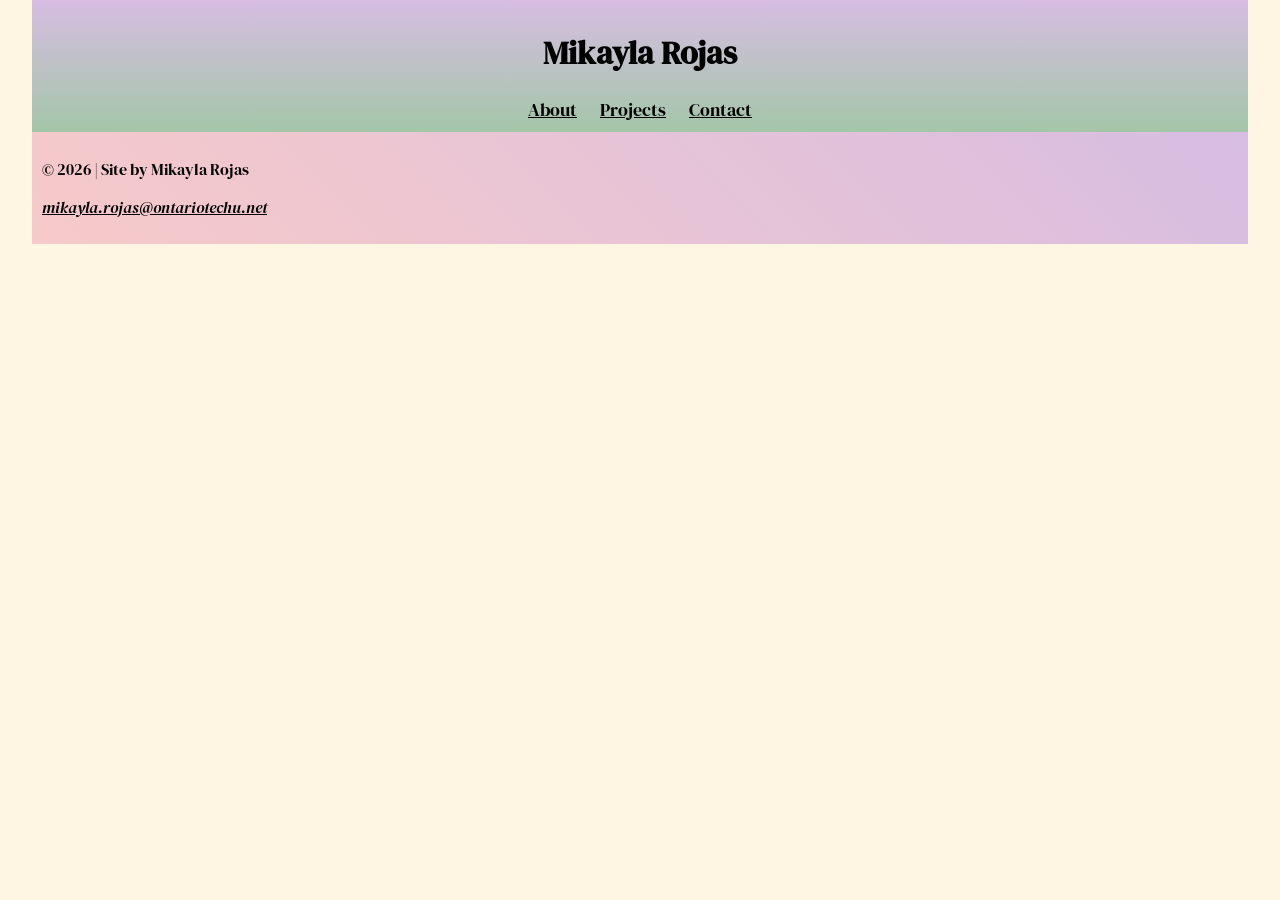
<file: index.html>
<!DOCTYPE html> <!--Defining the document type as HTML5 code-->
<html lang="en"> <!--Setting the page's language as English-->
<head> <!--Opening tag for head section (non visible page content)-->
    <meta charset="UTF-8"> <!--Setting the character encoding to UTF-8 (so that special characters will display correctly)-->
    <title>My Portfolio</title> <!--Setting my webpage title to "My Portfolio", as it will show in the browser tab-->
    <meta name="viewport" content="width=device-width, initial-scale=1.0"> <!--Makes the page layout match the device's screen width-->
    <!--style sheet is for full-size monitors (960px and up)-->
    <link href="style.css" rel="stylesheet" type="text/css" media="only screen and (min-width:960px)"> <!--Breakpoint: 960 and up (decimal-width strategy to avoid gaps adapted from https://stevefenton.co.uk/blog/2023/05/unintentional-media-query-gaps/)-->
    <!--style sheet is for tablet screen (481px to 959.9px)-->
    <link href="tablet.css" rel="stylesheet" type="text/css" media="only screen and (min-width:481px) and (max-width:959.9px)"> <!--Breakpoint: 481 - 959.9. Stops just below 960 to avoid overlap with style.css-->
    <!--style sheet is for smartphone screens (480.9px and narrower)-->
    <link href="mobile.css" rel="stylesheet" type="text/css" media="only screen and (max-width:480.9px)"> <!--Breakpoint: 0 - 480.9. Stops just under 481 so it never overlaps with tablet.css -->
    <link rel="preconnect" href="https://fonts.googleapis.com"> <!-- Connecting to Google Fonts for custom fonts that load faster-->
    <link rel="preconnect" href="https://fonts.gstatic.com" crossorigin>
    <link href="https://fonts.googleapis.com/css2?family=Allura&family=DM+Serif+Display:ital@0;1&display=swap" rel="stylesheet">        
</head> <!--Closing tag for head section-->

<body> <!--Opening tag for body section, where user will SEE webpage content-->
    <div id="wrapper"> <!--Opening tag for the container div I named "wrapper", where page content will appear-->
    <header id="gradient-background"> <!--Unique header id because I want a gradient background only on this header, not on the others-->
        <h1>Mikayla Rojas</h1> <!--Setting main heading (h1 is the largest heading) as "Mikayla Rojas"-->
        <nav> <!--Opening tag for navigation section, which will link to the other pages in my portfolio-->
            <a href="aboutme.html">About</a><!--Link to About Me page-->
            <a href="projectspage.html">Projects</a><!--Link to Projects page-->
            <a href="contactme.html">Contact</a><!--Link to Contact Me page-->
        </nav> <!--Closing tag for navigation section-->
    </header> <!--Closing tag for header section-->
    <div class="clear"> <!--Div with the class "clear"; this removes any existing float attributes for the <footer>-->
        <footer id="homepage-footer"> <!--Unique footer id because I want my gradient only on this footer, not on the others-->
            <p> <!--Setting my footer text as paragraph text-->
                © 2026 | Site by Mikayla Rojas <!--Footer content: copyright information with year, and author's name (me)-->
            </p> <!--Closing tag for paragraph content-->
            <address> <!--Address element is used to indicate that my email address is an address type for SEO-->
                <p><a href="mailto:mikayla.rojas@ontariotechu.net">mikayla.rojas@ontariotechu.net</a></p> <!--Linking my email address so that it is a clickable link-->
            </address> <!--Closing tag for address-->
        </footer> <!--Closing tag for footer section-->
    </div> <!--Closing tag for "clear" div-->
    </div> <!--Closing tag for "wrapper" div-->
</body> <!--Closing tag for body section-->
</html> <!--Closing tag for html section-->
</file>
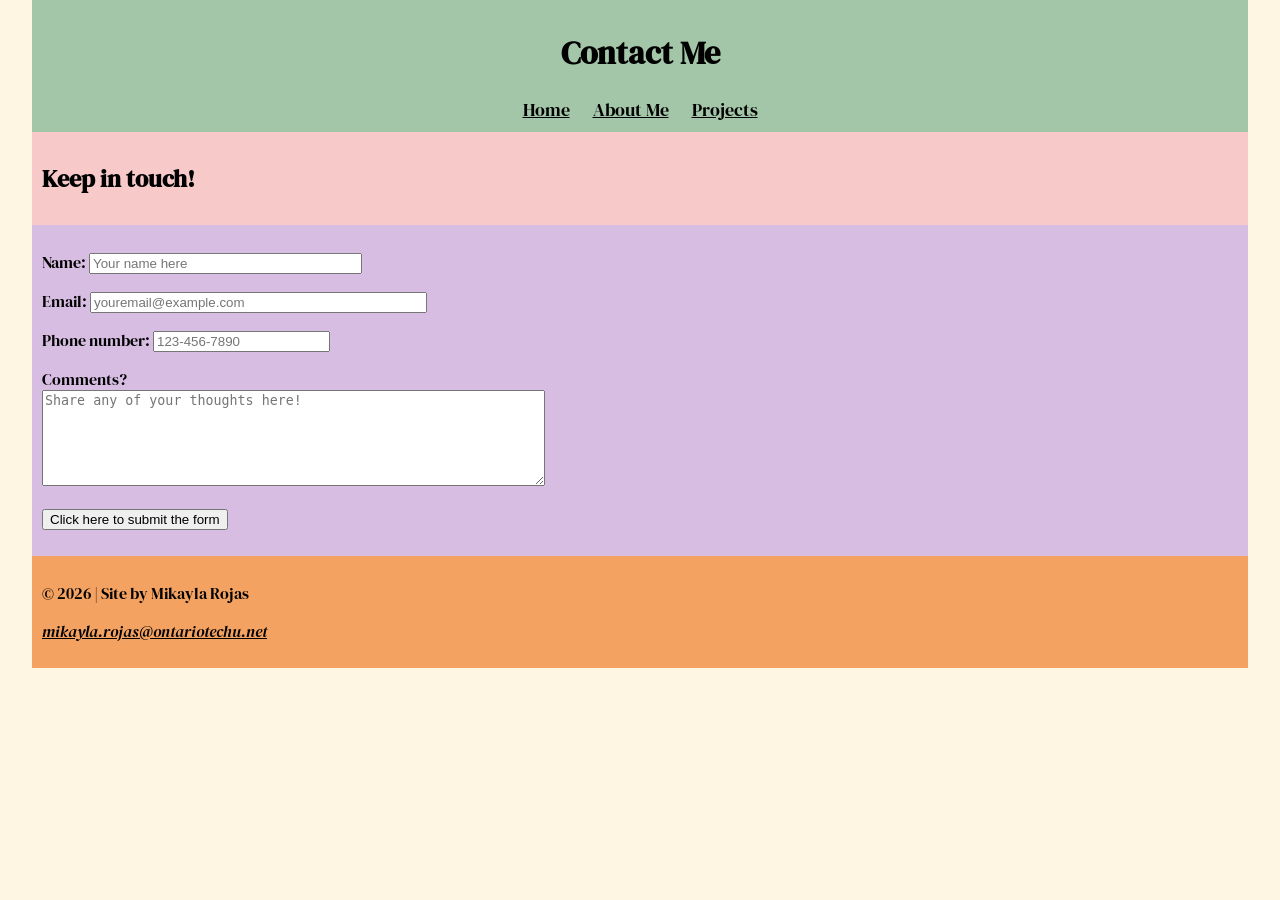
<file: contactme.html>
<!DOCTYPE html> <!--Defining the document type as HTML5 code-->
<html lang="en"> <!--Setting the language as English-->
<head> <!--Opening tag for head section-->
    <meta charset="UTF-8"> <!--Setting the character encoding to UTF-8 (so that special characters will display correctly)-->
    <title>Contact Me</title> <!--Setting my webpage title to "Contact Me", as it will show in the browser tab-->
    <meta name="viewport" content="width=device-width, initial-scale=1.0">  <!--Makes the page layout match the device's screen width-->
    <!--style sheet is for full-size monitor (960px and up)-->
    <link href="style.css" rel="stylesheet" type="text/css" media="only screen and (min-width:960px)">
    <!--style sheet is for tablet screen (481px to 959.9px)-->
    <link href="tablet.css" rel="stylesheet" type="text/css" media="only screen and (min-width:481px) and (max-width:959.9px)">
    <!--style sheet is for smartphone screens (480px and narrower)-->
    <link href="mobile.css" rel="stylesheet" type="text/css" media="only screen and (max-width:480.9px)">
    <link rel="preconnect" href="https://fonts.googleapis.com"> <!-- Connecting to Google Fonts for custom fonts that load faster-->
    <link rel="preconnect" href="https://fonts.gstatic.com" crossorigin>
    <link href="https://fonts.googleapis.com/css2?family=Allura&family=DM+Serif+Display:ital@0;1&display=swap" rel="stylesheet">     
</head> <!--Closing tag for head section-->

<body> <!--Opening tag for body section, where user will SEE webpage content-->
    <div id="wrapper"> <!--Opening tag for "wrapper", which groups page content-->
    <header> <!--Opening tag for header, which defines content located at the top of the webpage-->
        <h1>Contact Me</h1> <!--Defines heading text (Contact Me) as h1, which is the largest heading size-->
        <nav> <!--Opening tag for navigation section, which will link to the other pages-->
            <a href="index.html">Home</a><!--Link to Home page-->
            <a href="aboutme.html">About Me</a><!--Link to About Me page-->
            <a href="projectspage.html">Projects</a><!--Link to Projects page-->
        </nav> <!--Closing tag for navigation section-->
    </header> <!--Closing tag for header section-->
    <main> <!--Opening tag for main, which contains the main content of the webpage-->
        <h2>Keep in touch!</h2> <!--Defining the form title using h2 because it's smaller than h1-->
        <!--Defining the form's action as "mailto", which opens the user's email app with a message addressed to me, defining encoding type as plain text, method as "post", meaning the data will be sent somewhere, and the form's name as "form"-->  
        <form action="mailto:mikayla.rojas@ontariotechu.net" method="post" enctype="text/plain" name="form"> 
            <p> <!--Writing form fields as paragraph content-->
                <label for="name">Name:</label> <!--Defines the label (what will be displayed in front of form field) for the input field "name"-->
                <input type="text" name="name" size="32" id="name" required placeholder="Your name here"> <!--Defines a REQUIRED single-line text field called "name", which is 32 characters long and defines a placeholder to aid the user-->
            </p> <!--Closing paragraph text for this form field-->
            <p>
                <label for="email">Email:</label> <!--Defines label for the "email" input field-->
                <input name="email" type="email" size="40" id="email" required placeholder="youremail@example.com"> <!--Defines a REQUIRED single-line input field for email, the size is 40 characters, and defines placeholder text-->
            </p>
            <!--Adding "required" to a form field means that the form will not submit if that field is empty-->
            <p>
                <label for ="phone">Phone number:</label> <!--Defines label for the "phone" input field-->
                <!--Defines the input field for a phone number, including a required field and data validation, meaning the phone number must be present and in the format: 123-456-7890-->
                <!--"pattern" does the data validation-->
                <input name="phone" type="tel" id="phone" required placeholder="123-456-7890" pattern="[0-9]{3}-[0-9]{3}-[0-9]{4}"> <!--"pattern" adapted from https://www.w3schools.com/tags/att_input_type_tel.asp-->
            </p>
            <p>
                <label for="comments">Comments?</label><br> <!--Label for the "comments" input field, which is a textarea box-->
                <!--<br> creates a line break, placing the textarea on the line below the label-->
                <!--"Comments" input field is not required, meaning users can submit the form even if they do not have any comments to share-->
                <textarea name="comments" cols="60" rows="6" id="comments" placeholder="Share any of your thoughts here!"></textarea> <!--Defines a textarea box input field, which is a multiline text input area that is 60 characters per row and 6 rows long.-->
            </p>
            <p><input type="submit" value="Click here to submit the form"></p> <!--Submit button, when clicked the form will submit-->
        </form> <!--Closing the form field-->
    </main> <!--Closing the main area, because the form is the main aspect of this page-->
    <div class="clear"> <!--Div with the class "clear"; this removes any existing float attributes for the <footer>-->
        <footer> <!--Defines the footer, which describes content at the bottom of the webpage-->
            <p> <!--Setting my footer text as paragraph text-->
                © 2026 | Site by Mikayla Rojas 
            </p> <!--Closing tag for paragraph content-->
            <address> <!--Address element is used to indicate that my email address is an address type for SEO-->
                <p><a href="mailto:mikayla.rojas@ontariotechu.net">mikayla.rojas@ontariotechu.net</a></p><!--Linking my email address so that it is a clickable link-->
            </address><!--Closing tag for address-->
        </footer> <!--closing the "footer"-->
    </div> <!--Closing the "clear" div-->
    </div> <!--Closing the "wrapper" div, so anything outside of this would not be inside our main page content area-->
</body> <!--Closing the body tag, no visible page content can exist outside of this-->
</html> <!--Closing the html tag, no code can exist outside of this-->
</file>
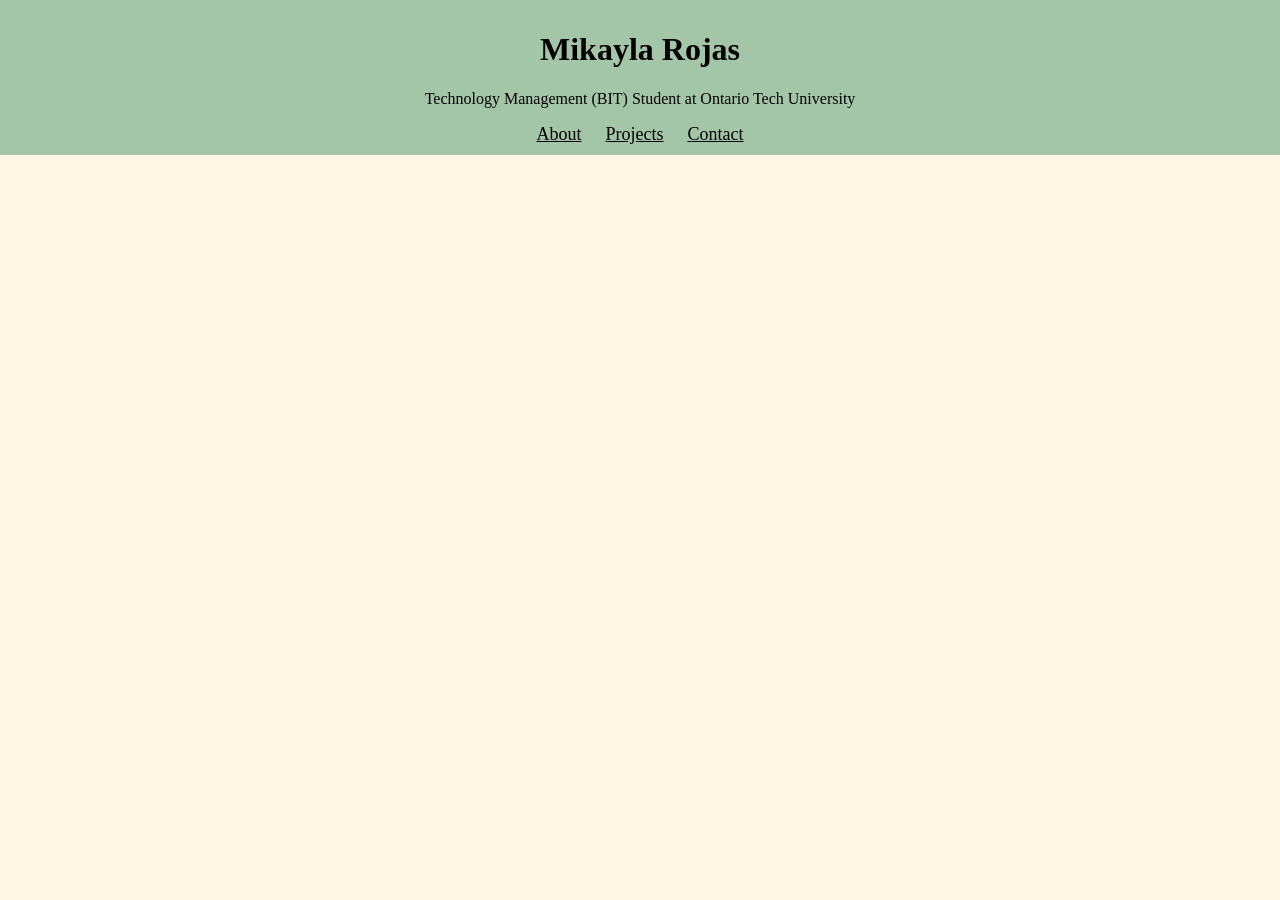
<file: homepage.html>
<!DOCTYPE html>
<html lang="en">
<head>
    <meta charset="UTF-8">
    <title>My Portfolio</title>
    <link rel="stylesheet" href="style.css">
</head>

<body>
    <header>
        <h1>Mikayla Rojas</h1>
        <p>Technology Management (BIT) Student at Ontario Tech University</p>
        <nav>
            <a href="aboutme.html">About</a>
            <a href="projectspage.html">Projects</a>
            <a href="contactme.html">Contact</a>
        </nav>
    </header>
</body>
</html>
</file>
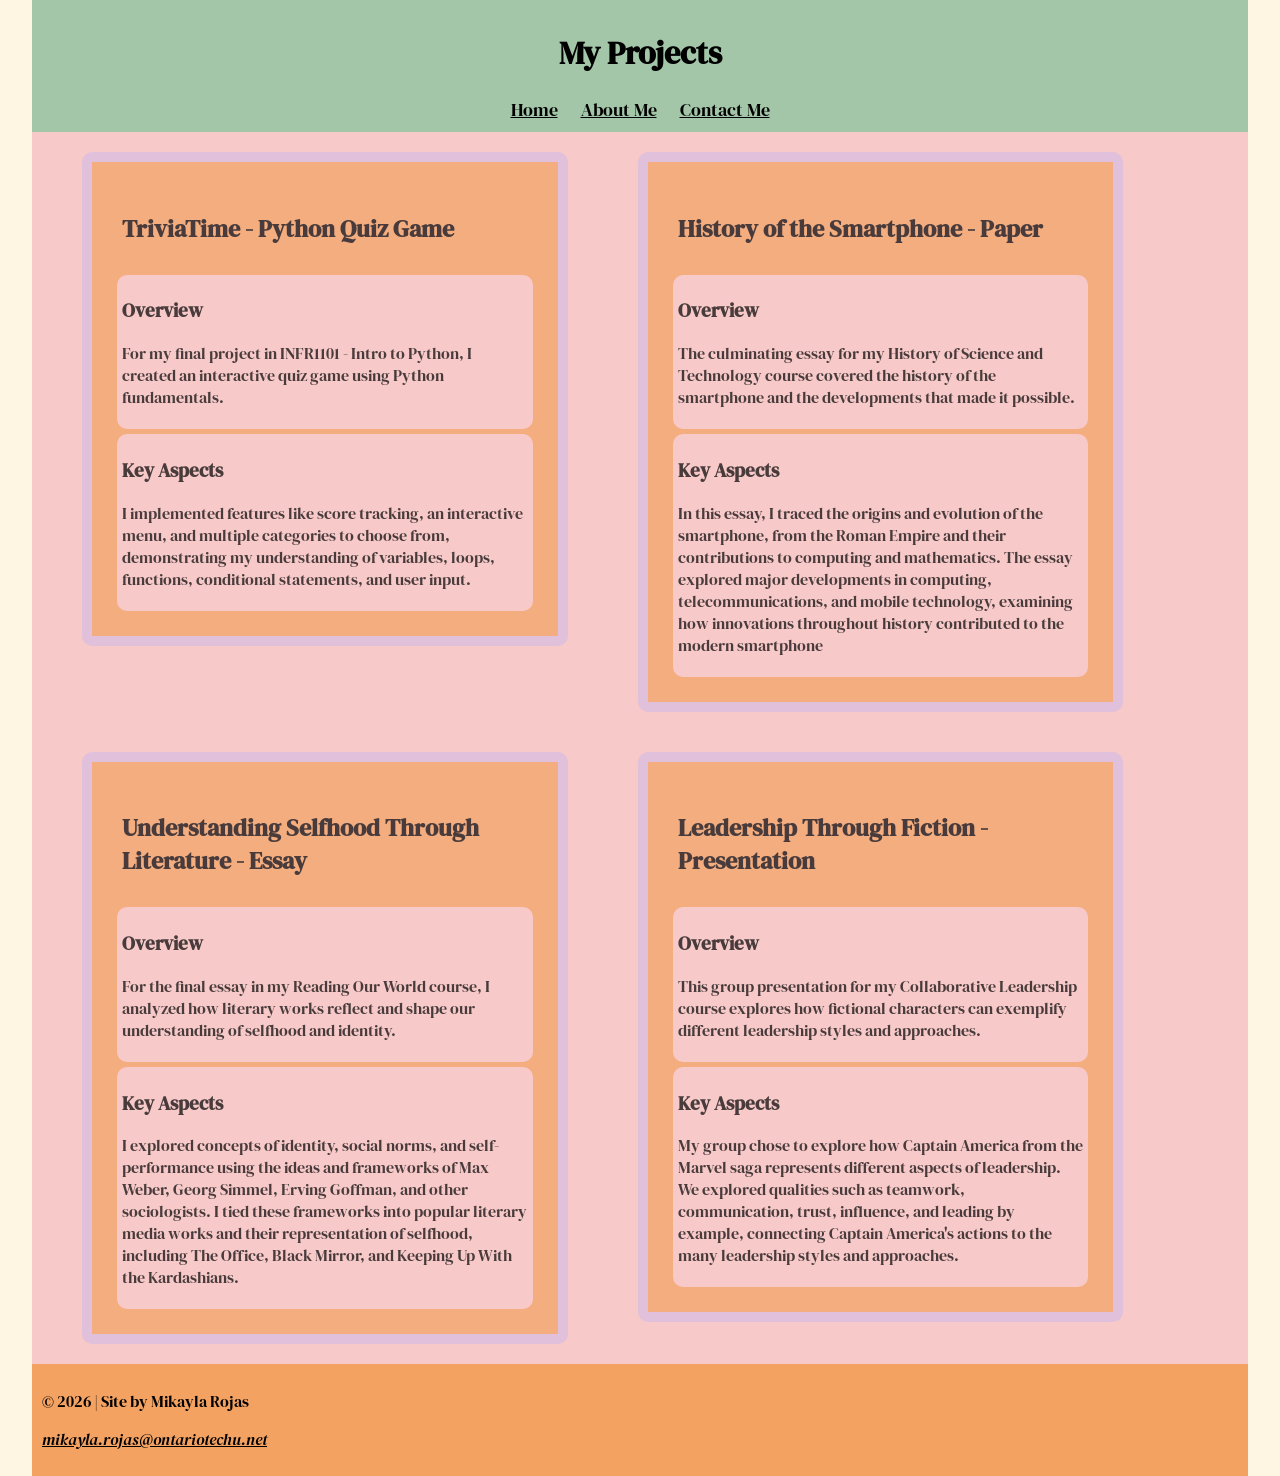
<file: projectspage.html>
<!DOCTYPE html> <!--Defining the document type as HTML5 code-->
<html lang="en"> <!--Setting the language as English-->
<head> <!--Opening tag for head section-->
    <meta charset="UTF-8"> <!--Setting the character encoding to UTF-8 (so that special characters will display correctly)-->
    <title>My Projects</title> <!--Setting my webpage title to "My Projects", as it will show in the browser tab-->
    <meta name="viewport" content="width=device-width, initial-scale=1.0"> <!--Makes the page layout match the device's screen width-->
    <!--style sheet is for full-size monitor (960px and up)--> 
    <link href="style.css" rel="stylesheet" type="text/css" media="only screen and (min-width:960px)"> <!--Breakpoint: 960 and up (decimal-width strategy to avoid gaps adapted from https://stevefenton.co.uk/blog/2023/05/unintentional-media-query-gaps/)-->
    <!--style sheet is for tablet screen (481px to 959.9px)-->
    <link href="tablet.css" rel="stylesheet" type="text/css" media="only screen and (min-width:481px) and (max-width:959.9px)"> <!--Breakpoint: 481 - 959.9. Stops just below 960 to avoid overlap with style.css-->
    <!--style sheet is for smartphone screens (480px and narrower)-->
    <link href="mobile.css" rel="stylesheet" type="text/css" media="only screen and (max-width:480.9px)"> <!--Breakpoint: 0 - 480.9. Stops just under 481 so it never overlaps with tablet.css -->
    <link rel="preconnect" href="https://fonts.googleapis.com"> <!-- Connecting to Google Fonts for custom fonts that load faster-->
    <link rel="preconnect" href="https://fonts.gstatic.com" crossorigin>
    <link href="https://fonts.googleapis.com/css2?family=Allura&family=DM+Serif+Display:ital@0;1&display=swap" rel="stylesheet">     
</head> <!--Closing tag for head section-->

<body> <!--Opening tag for body section, which contains all visible page content-->
    <div id="wrapper"> <!--Opening tag for "wrapper" div, which groups page content-->
    <header> <!--Opening tag for header, which indicates the content that will appear at the top of the page-->
        <h1>My Projects</h1> <!--Setting <h1> (largest header), as "My Projects", which will display at the top of the header-->
        <nav> <!--Opening tag for navigation section, which will link this page to the other pages-->
            <a href="index.html">Home</a><!--Link to Home page-->
            <a href="aboutme.html">About Me</a><!--Link to About Me page-->
            <a href="contactme.html">Contact Me</a><!--Link to Contact Me page-->
        </nav> <!--Closing tag for navigation section-->
    </header> <!--Closing tag for header section-->

    <main> <!--Where the page's main content (my four projects) will be stored-->
        <article class="card"> <!--Defines an article, a self-contained piece of content on my page; the "card" class allows CSS to style all four project articles identically in CSS-->
            <h2>TriviaTime - Python Quiz Game</h2> <!--Setting the heading as the title of the project-->
            <section> <!--Section element groups the project overview (a subset of the article) under its own heading-->
                <h3>Overview</h3>
                <p>For my final project in INFR1101 - Intro to Python, I created an interactive quiz game using Python fundamentals.</p> <!--Paragraph text defining the project itself-->
            </section> <!--Closing tag for the first section of this article-->
            <section> <!--Section grouping the key details of the project-->
                <h3>Key Aspects</h3>
                <p>I implemented features like score tracking, an interactive menu, and multiple categories to choose from, demonstrating my understanding of variables, loops, functions, conditional statements, and user input.</p> <!--Lists the key details of this project-->
            </section> <!--Closing tag for the second section of this article-->
        </article> <!--Closing tag for the TriviaTime article-->
        <article class="card"> <!--Second project card-->
            <h2>History of the Smartphone - Paper</h2>
            <section>
                <h3>Overview</h3>
                <p>The culminating essay for my History of Science and Technology course covered the history of the smartphone and the developments that made it possible.</p>
            </section>
            <section>
                <h3>Key Aspects</h3>
                <p>In this essay, I traced the origins and evolution of the smartphone, from the Roman Empire and their contributions to computing and mathematics. The essay explored major developments in computing, telecommunications, and mobile technology, examining how innovations throughout history contributed to the modern smartphone</p>
            </section>
        </article> <!--Closing tag for the History of the Smartphone article-->
        <article class="card"> <!--Third project card-->
            <h2>Understanding Selfhood Through Literature - Essay</h2>
            <section>
                <h3>Overview</h3>
                <p>For the final essay in my Reading Our World course, I analyzed how literary works reflect and shape our understanding of selfhood and identity.</p>
            </section>
            <section>
                <h3>Key Aspects</h3>
                <p>I explored concepts of identity, social norms, and self-performance using the ideas and frameworks of Max Weber, Georg Simmel, Erving Goffman, and other sociologists. I tied these frameworks into popular literary media works and their representation of selfhood, including The Office, Black Mirror, and Keeping Up With the Kardashians.</p>
            </section>
        </article> <!--Closing tag for the Understand Selfhood Through Literature article-->
        <article class="card"> <!--Fourth and final project card-->
            <h2>Leadership Through Fiction - Presentation</h2>
            <section>
                <h3>Overview</h3>
                <p>This group presentation for my Collaborative Leadership course explores how fictional characters can exemplify different leadership styles and approaches.</p>
            </section>
            <section>
                <h3>Key Aspects</h3>
                <p> My group chose to explore how Captain America from the Marvel saga represents different aspects of leadership. We explored qualities such as teamwork, communication, trust, influence, and leading by example, connecting Captain America's actions to the many leadership styles and approaches.</p>
            </section>
        </article> <!--Closing tag for the Leadership Through Fiction Article-->
    </main> <!--Closing tag for main section-->
    <div class="clear">  <!--Div with the class "clear"; this removes any existing float attributes for the <footer>-->
        <footer> <!--Opens the footer tag, which contains the elements at the bottom of the webpage-->
            <p> <!--Setting my footer text as paragraph text-->
                © 2026 | Site by Mikayla Rojas 
            </p> <!--Closing tag for paragraph content-->
            <address> <!--Address element is used to indicate that my email address is an address type for SEO-->
                <p><a href="mailto:mikayla.rojas@ontariotechu.net">mikayla.rojas@ontariotechu.net</a></p> <!--Linking my email address so that it is a clickable link-->
            </address> <!--Closing tag for address-->
        </footer> <!--Closing the "footer"-->
    </div><!--Closing the "clear" div-->
    </div> <!--Closing tag for the "wrapper" div-->
</body> <!--Closing the body tag-->
</html> <!--Closing tag for html-->
</file>
<file: style.css>
@charset "UTF-8"; /*declares this stylesheet's character encoding */

/*CSS document*/
/*NOTE: This styling only applies to device screens that are 960px and up*/

/* Colour Pallette used in this file: 
    #FFF5E3 #A3C6A8 #D7BDE2 #F4A261 #F7CAC9 */

/*Google Fonts for DM Serif Display font*/
.dm-serif-display-regular {
  font-family: "DM Serif Display", serif;
  font-weight: 400;
  font-style: normal;
}

/*"body" affects everything visible on the page*/
body {
  background-color: #FFF5E3; /*cream page background colour*/
  font-family: "DM Serif Display", serif; /*Sets all text to present as DM Serif Display, with a fallback serif font*/
  font-weight: 400; 
  font-style: normal; /*Normal font styling, no italics, boldness, etc*/
  margin: 0; /*Removes default body margin*/
  padding: 0; /*Padding is the space between an element and its own borders*/
}

/*Main container that holds the entire page*/
#wrapper{
    /*Fluid design is used here (see percentages instead of fixed pixel values)*/
    width: 95%; /*The wrapper will take up 95% of the browser window's width*/
    margin: auto; /*The automatic margins split the remaining space equally, centering the wrapper*/
    background-color:#F7CAC9; /*pink*/
}

/*Top section of each page (note that the home page header overrides this solid colour with its own gradient later*/
header {
  background-color: #A3C6A8;
  padding: 10px; /*The space inside the header between its content and its own border*/
  margin: 0; /*No space between the header's border and other page elements*/
  text-align: center; /*Centres all header content*/
}

/*Calling a custom header id to define a gradient header for the homepage only*/
#gradient-background {
    background: linear-gradient(to bottom, #D7BDE2, #A3C6A8); /*Lavender at the top, then sage green at the bottom*/
    padding: 10px; 
}

/*Only selects the links inside <nav> (home/about/projects/contact me)*/
nav a{
    font-size: 18px; /*Slightly larger so the links stand out*/
    color: black; /*Replaces default blue colour so links are more readable*/
    padding: 10px; /*Spaces the links apart, helping with readability*/
}


/*Applies to every image on this site (which is only the profile image on "About me!"*/
img {
    width: 10%; /*Image takes up 10% of the width of the header*/
    border-radius: 0; /*Square corners, 50% would make it a circle*/
    border: 7px solid #F4A261; /*7 pixel orange frame around the image*/
}

/*Styling the video element*/
video {
    margin: 15px; /*15 pixels between the video and other page elements*/
    background-color: #F7CAC9; /*Background video colour is pink, it is visible anywhere the video (portrait) doesn't fill the box (landscape)*/
    border: 15px #D7BDE2 solid; /*makes a border that is 15px wide, lavender, and solid (not dashed or dotted) */
    box-shadow: 10px 10px 5px #A3C6A8; /*Sets a drop shadow: 10px right, 10px down, 5px blur, and it is sage green coloured*/
}

/*Styling the project cards on the projects page-because they are the same class (card), we can style them all in one go*/
.card {
    border: 10px solid #D7BDE2; /*Sets a 10px lavender border surrounding each project card*/
    border-radius: 10px; /*Rounds the corners slightly*/
    padding: 20px; /*Adding space inside the card, between the text and border*/
    margin: 20px; /*The space outside the card on all four sides*/
    margin-left: 50px; /*This adds more space outside the card, but only on the left side to create a more centred look*/
    background-color: #F4A261;
    opacity: 0.7; /*Makes the whole card 70% opaque (see .card:hover)*/
    width: 35%; /*Each card takes up 35% of the wrapper's width, allowing two cards to fit per row*/
    float: left; /*Aligns the cards to the left side so they sit side by side*/
    /*Stops card content from overflowing*/
    overflow: auto; /*Code adapted from https://www.w3schools.com/css/css_overflow.asp*/
}

/*:hover applies only when the mouse is hovering over a card*/
.card:hover{
    opacity: 1; /*Card becomes 100% opaque from 70% opaque when hovered over*/
}

/*Styling the section element on the Projects page within each article*/
section{
    background-color: #F7CAC9; /*pink*/
    padding: 5px; /*Space between the section's content and its own border*/
    margin: 5px;
    border-radius: 10px; /*Rounded corners*/
}

/*Only selects h2 headings inside <main>*/
/*So, the following applies only to the project titles and "Keep in Touch!"*/
main h2{
    padding: 10px; /*Space around the heading text*/
}

/*Contact form box*/
form {
    background-color:#D7BDE2; /*Setting form background colour as lavender*/
    padding: 10px;
    margin: 0;
}

/*Used on the div that wraps the footer following the floated cards on the Projects Page*/
.clear{
    clear: both; /*Forces this div to sit below any floated elements (cards), so the footer is not floated left/right*/
}

/*Footer at the bottom of each page. The #homepage-footer overrides this on the homepage only*/
footer {
  background-color: #F4A261;
  padding: 10px;
  margin: 0;
}

/*Same idea as the homepage footer, which has this id="homepage-footer'*/
#homepage-footer {
    background: linear-gradient(45deg, #F7CAC9, #D7BDE2); /*diagonal gradient (45degrees) from pink at the bottom left to lavender at the top right*/
    padding: 10px;
}

/*Links inside <address>*/
address a{
    color: black; /*Replaces the default blue/purple link colour with black for contrast*/
}
</file>
<file: tablet.css>
@charset "UTF-8";
/* CSS Document */

/*This styling only applies to tablet screens (aka, viewports between 481px and 959.9px in width*/

/* New HIGH CONTRAST color scheme: 
#72023A #FB05A1 #03020C #EDF1F4 #A84D02*/

/* Connecting Google Fonts from html to css */
.dm-serif-display-regular {
  font-family: "DM Serif Display", serif;
  font-weight: 400;
  font-style: normal;
}

/*Page wide defaults*/
body {
  background-color: #EDF1F4;
  color: #03020C;
  font-family: "DM Serif Display", serif;
  font-weight: 400;
  font-style: normal;
  margin: 0;
  padding: 0;
}

/*Main container div*/
#wrapper{
    width: 90%; /*Wrapper takes up 90% of the entire browser window's width, slightly smaller than style.css*/
    margin: auto; /*auto splits leftover space evenly, centering the wrapper*/
    background-color:#FB05A1; /*Background colour of the wrapper*/
}

/*Top section of each page*/
header {
  background-color: #72023A;
  color: #EDF1F4;
  padding: 10px;
  margin: 0;
  text-align: center;
}

/*Calling a custom header id to define a gradient header for the homepage only*/
#gradient-background {
    background: linear-gradient(to top, #EDF1F4, #FB05A1);
    padding: 10px;
}

/*Styling the navigation links as large, clickable buttons for each usage on smaller screens*/
nav a{
    font-size: large; /*keyword size*/
    background-color: #A84D02;
    color: #EDF1F4; /*Setting link text as white for contrast*/
    display: block; /*Puts each link on its own line so they are stacked vertically*/
    width: 25%; /*Takes up 25% of the header content's width*/
    padding: 8px; /*Adds space inside each button, creating a bigger space for users to tap on*/
    margin: 5px auto; /*5px above and below each button, and "auto" centres it*/
    border-radius: 15px; /*Rounded corners*/
    box-shadow: 5px 5px 3px #03020C; /*Small drop shadow to give the buttons a raised effect*/
}

/*Styles the profile picture image on "about me!"*/
img {
    width: 20%; /*Image takes up 20% of the width of the header*/
    border-radius: 0;
    border: 7px solid #A84D02;
}

/*Styles the video element on the "About Me!" page*/
video {
    margin: 15px auto;
    width: 80%; /*Video takes up 80% of the width of the wrapper*/
    display: block;
    background-color: #FB05A1;
    border: 15px #A84D02 solid; /*makes a border that is 2px wide, white, and solid (not dashed or dotted) */
    box-shadow: 10px 10px 5px #03020C;
    height: auto;
}

/*Styling the project cards on the Projects page*/
.card {
    border: 10px solid #72023A;
    opacity: 1; /*Ensures the card is fully opaque, not transparent*/
    color: #EDF1F4;
    border-radius: 10px;
    padding: 20px;
    margin: 20px auto;
    background-color: #EDF1F4;
    width: 70%; /*On tablets, the card now takes up 70% of the wrapper's width, allowing for a single-column design on the Projects Page*/
    /*Stops card content from overflowing*/
    overflow: auto; /*Code adapted from https://www.w3schools.com/css/css_overflow.asp*/
}

/*Removed the .card:hover feature for tablet and mobile, because you cannot hover on touchscreen*/

/*Styling the section element on the Projects page within each article*/
section{
    background-color: #72023A; /*burgundy color*/
    padding: 8px; /*Space between the section's content and its own border*/
    margin: 5px;
    border-radius: 10px; /*Rounded corners*/
}

/*Only selects h2 headings inside <main>, so this applies only to "Keep in Touch!" and project titles*/
main h2{
    padding: 10px;
    color: #72023A;
}

/*Styling the form on the "Contact Me" page*/
form {
    background-color:#FB05A1;
    color: #03020C;
    padding: 10px;
    margin: 0;
}

/*Applies to every input and textarea inside the form on Contact Me */
input, textarea{
    width: 90%; /*Each input field in the form takes up 90% of the form's width, so the field sizes scale with the screen*/
}

/*Footer at the bottom of each page. The #homepage-footer overrides this on the homepage only*/
footer {
  background-color: #A84D02;
  color: #EDF1F4;
  padding: 10px;
  margin: 0;
}

/*Same idea as the homepage footer, which has this id="homepage-footer'*/
#homepage-footer {
    background: linear-gradient(45deg, #72023A, #A84D02);
    padding: 10px;
}

/*Links inside <address> (my email link in the footer)*/
address a{
    color: #EDF1F4; /*Off-white colour, so it is readable*/
}
</file>
<file: mobile.css>
@charset "UTF-8";
/* CSS Document */
/* The body tag style applies to all elements on the page */

/* New high contrast color scheme: 
#72023A #FB05A1 #03020C #EDF1F4 #A84D02*/

/* Connecting Google Fonts from html to css */
.dm-serif-display-regular {
  font-family: "DM Serif Display", serif;
  font-weight: 400;
  font-style: normal;
}

/*Applies to the entire screen*/
body {
  background-color: #EDF1F4; /*Light gray background color for the entire page*/
  color: #03020C;
  font-family: "DM Serif Display", serif;
  font-weight: 400;
  font-style: normal;
  margin: 0;
  padding: 0;
}

/*Main content container div*/
#wrapper{
    width: 95%; /*The wrapper will take up 95% of the browser window's width, slightly larger than tablet.css*/
    margin: auto; /*The automatic margins split the remaining space equally, centering the wrapper*/
    background-color:#FB05A1; /*Background color of the wrapper is pink*/
}


/*Styling the header for mobile screens*/
header {
  background-color: #72023A;
  color: #EDF1F4;
  padding: 10px; /*Space between the header's content and its own border*/
  margin: 0; /*No space between the header's border and the browser window's edge*/
  text-align: center; /*Centers the text inside the header*/
}

/*Calling a custom header id to define a gradient header for the homepage only*/
#gradient-background {
    background: linear-gradient(to top, #EDF1F4, #FB05A1); /*Gradient from light gray at the top to pink at the bottom*/
    padding: 10px; /*Space between the header's content and its own border (for spacing between text and border)*/
}

/*Styling the navigation links as larger, clickable buttons for usage on mobile screens*/
nav a{
    font-size: x-large; /*Even larger text size for the links on mobile screens*/
    background-color: #A84D02; /*Orange background color for the links*/
    color: #EDF1F4; /*Setting link text as light gray for contrast*/
    display: block; /*Puts each link on its own line so they are stacked vertically*/
    width: 80%; /*Takes up 80% of the header content's width (more clickable space)*/
    margin: 5px auto; /*5px above and below each button, and "auto" centres it*/
    padding: 8px; /*Adds space inside each button, creating a bigger space for users to tap on*/
    border-radius: 10px; /*Rounded corners on the buttons*/
    box-shadow: 3px 3px 3px #03020C; /*Small drop shadow to give the buttons a raised effect*/
}

/*Styling the profile image for mobile screens*/
img {
    width: 30%; /*Image takes up 30% of the width of the header*/
    border: 7px solid #A84D02; /*makes a border that is 7px wide, orange, and solid (not dashed or dotted) */
    border-radius: 0; /*No rounded corners on the image*/
}

/*Styling the video for mobile screens*/
video {
    width: 90%; /*Video takes up 90% of the width of the wrapper*/
    margin: 15px auto; /*Centers the video and adds 15px of space above and below it*/
    background-color: #FB05A1;
    border: 15px #A84D02 solid; /*makes a border that is 2px wide, white, and solid (not dashed or dotted) */
    box-shadow: 10px 10px 5px #03020C; /*Adds a shadow to the video that is offset 10px to the right and 10px down, with a blur of 5px, and is black in color*/
    height: auto; 
}

/*Styling the project cards for mobile screens*/
.card {
    border: 10px solid #72023A; /*makes a border that is 10px wide, burgundy, and solid*/
    opacity: 1; /*Ensures the card is fully opaque, not transparent*/
    border-radius: 10px; /*Rounded corners on the card*/
    padding: 10px; /*Space between the card's content and its own border*/
    margin: 10px auto; /*Space between the card's border and the wrapper's border, and centers the card horizontally*/
    background-color: #EDF1F4; /*Background color of the card is light gray*/
    width: 80%; /*The card takes up 80% of the width of the wrapper*/
    color: #EDF1F4; /*Text color of the card is light gray, which is visible against the burgundy sections (see section styling)*/
    /*Stops card content from overflowing*/
    overflow: auto; /*Code adapted from https://www.w3schools.com/css/css_overflow.asp*/
}

/*Removed .card:hover for the tablet and mobile, see why in README*/

/*Styling the section element on the Projects page within each article*/
section{
    background-color: #72023A; /*burgundy color*/
    padding: 8px; /*Space between the section's content and its own border*/
    margin: 5px; /*Space between the section's border and the article's border*/
    border-radius: 10px; /*Rounded corners*/
}

/*Only selects h2 headings inside <main>, so this applies only to "Keep in Touch!" and project titles*/
main h2{
    padding: 10px; /*Adds space between the heading text and its own border*/
    color: #72023A; /*Sets the heading text color to burgundy for contrast against background*/
}

/*Styling the form on the "Contact Me" page*/
form {
    background-color:#FB05A1; /*Form background is pink*/
    color: #03020C; /*Form text is black*/
    padding: 10px;
    margin: 0;
}

/*Applies to every input and textarea inside the form on Contact Me */
input, textarea{
    width: 90%; /*Each input field in the form takes up 90% of the form's width, so the field sizes scale with the screen*/
}

/*Styling the footer for mobile screens*/
footer {
  background-color: #A84D02; /*Orange background color for the footer*/
  padding: 10px; /*Space between the footer's content and its own border*/
  margin: 0; /*No space between the footer's border and other elements*/
  color: #EDF1F4; /*Light gray text color for contrast*/
}

/*Same idea as the homepage footer, which has this id="homepage-footer'*/
#homepage-footer {
    background: linear-gradient(45deg, #72023A, #A84D02); /*Diagonal gradient from burgundy at the bottom left to orange at the top right*/
    padding: 10px;
}

/*Links inside <address> (my email link in the footer)*/
address a{
    color: #EDF1F4; /*Setting email link text as light gray from the default blue for contrast against the footer's orange background*/
}
</file>
